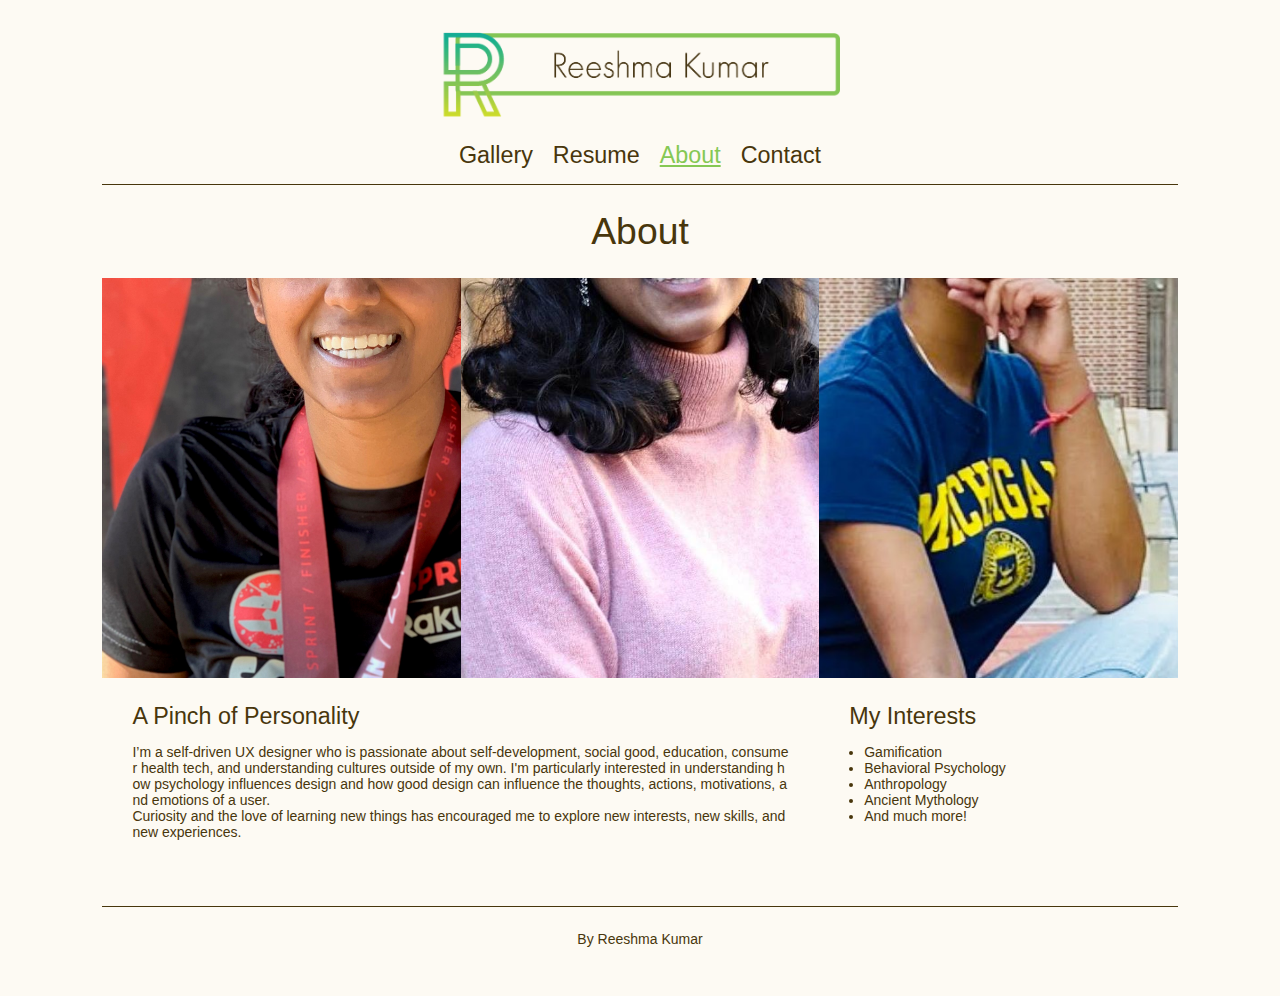
<file: html/about.html>
<!DOCTYPE html>
<html lang="en">
  <head>
    <!-- Global site tag (gtag.js) - Google Analytics -->
    <script async src="https://www.googletagmanager.com/gtag/js?id=G-8FLJ2XRX7P"></script>
    <script>
      window.dataLayer = window.dataLayer || [];
      function gtag(){dataLayer.push(arguments);}
      gtag('js', new Date());

      gtag('config', 'G-8FLJ2XRX7P');
    </script>
    
    <meta charset="utf-8">
    <meta name="viewport" content="width=device-width, initial-scale=1.0">
    <link rel="stylesheet" type="text/css" href="../css/mobile.css">
    <link rel="stylesheet" type="text/css" href="../css/tablet.css">
    <link rel="stylesheet" type="text/css" href="../css/desktop.css">

    <title>Portfolio About</title>
  </head>

  <body>
    <!-- Edit Jump to Main Content -->
    <a class = "jump" href="#jump">Jump to Content</a>
    <header>
      <div class="heading">
        <a href="../index.html"><img src="../images/logo.png" alt="Logo" id = "logo"></a>

        <!-- menu icon -->
        <div class="hamburger_menu" onclick="openNav()">
          <div class="menu_icon"></div>
          <div class="menu_icon"></div>
          <div class="menu_icon"></div>
        </div>
      </div>

      <div id="mySidenav" class="sidenav">
        <a href="javascript:void(0)" class="closebtn" onclick="closeNav()">&times;</a>
        <a href="../index.html">Gallery</a>
        <a href="resume.html">Resume</a>
        <a class="active" href="about.html">About</a>
        <a href="contact.html">Contact</a>
      </div>
      
      <nav>
          <ul class="nav_links">
            <li class="nav_item"><a href="../index.html">Gallery</a></li>
            <li class="nav_item"><a href="resume.html">Resume</a></li>
            <li class="nav_item active"><a href="about.html">About</a></li>
            <li class="nav_item"><a href="contact.html">Contact</a></li>
          </ul>
      </nav>
    </header>

  <main id="jump" tabindex="0">
    <h1>About</h1>
    <div class="about">
      <img src="../images/gallery/me1.jpg" alt="Headshot 1">
      <img src="../images/gallery/me2.jpg" alt="Headshot 2">
      <img src="../images/gallery/me3.jpg" alt="Headshot 3">



      <h2>A Pinch of Personality</h2>

      <p>I’m a self-driven UX designer who is passionate about self-development, social good, education, consumer health tech, and understanding cultures outside of my own. I'm particularly interested in understanding how psychology influences design and how good design can influence the thoughts, actions, motivations, and emotions of a user.<br>

      Curiosity and the love of learning new things has encouraged me to explore new interests, new skills, and new experiences.</p>

      <h2>My Interests</h2>
      <ul>
        <li>Gamification</li>
        <li>Behavioral Psychology</li>
        <li>Anthropology</li>
        <li>Ancient Mythology</li>
        <li>And much more!</li>
      </ul>
    </div>
  </main>

    <footer>
      <p>By Reeshma Kumar</p>
    </footer>

    <script>
      // Open the sidenav 
      function openNav() {
        document.getElementById("mySidenav").style.width = "100%";
      }

       // Close/hide the sidenav 
      function closeNav() {
        document.getElementById("mySidenav").style.width = "0";
      }
    </script>
  </body>
</html>
</file>
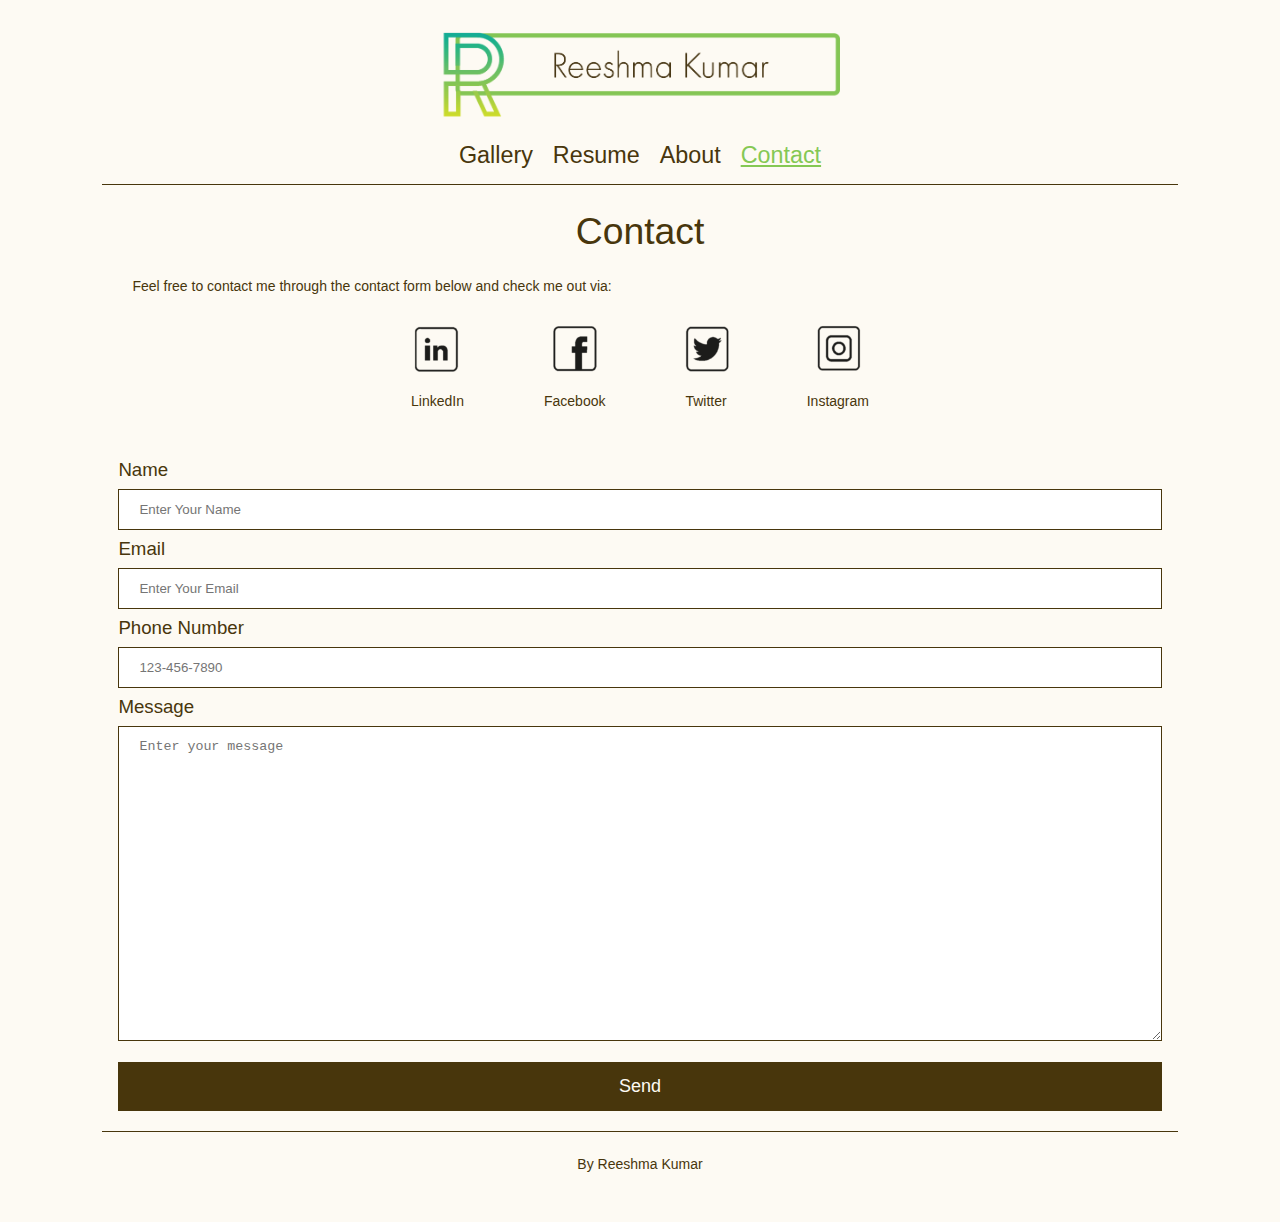
<file: html/contact.html>
<!DOCTYPE html>
<html lang="en">
  <head>
    <!-- Global site tag (gtag.js) - Google Analytics -->
    <script async src="https://www.googletagmanager.com/gtag/js?id=G-8FLJ2XRX7P"></script>
    <script>
      window.dataLayer = window.dataLayer || [];
      function gtag(){dataLayer.push(arguments);}
      gtag('js', new Date());

      gtag('config', 'G-8FLJ2XRX7P');
    </script>

    <meta charset="utf-8">
    <meta name="viewport" content="width=device-width, initial-scale=1.0">
    <link rel="stylesheet" type="text/css" href="../css/mobile.css">
    <link rel="stylesheet" type="text/css" href="../css/tablet.css">
    <link rel="stylesheet" type="text/css" href="../css/desktop.css">
    
    <title>Portfolio Contact</title>
  </head>

  <body>
    <!-- Edit Jump to Main Content -->
    <a class = "jump" href="#jump">Jump to Content</a>
    <header>
      <div class="heading">
        <a href="../index.html"><img src="../images/logo.png" alt="Logo" id = "logo"></a>

        <!-- menu icon -->
        <div class="hamburger_menu" onclick="openNav()">
          <div class="menu_icon"></div>
          <div class="menu_icon"></div>
          <div class="menu_icon"></div>
        </div>
      </div>

      <div id="mySidenav" class="sidenav">
        <a href="javascript:void(0)" class="closebtn" onclick="closeNav()">&times;</a>
        <a href="../index.html">Gallery</a>
        <a href="resume.html">Resume</a>
        <a href="about.html">About</a>
        <a class="active" href="contact.html">Contact</a>
      </div>

      <nav>
        <ul class="nav_links">
          <li class="nav_item"><a href="../index.html">Gallery</a></li>
          <li class="nav_item"><a href="resume.html">Resume</a></li>
          <li class="nav_item"><a href="about.html">About</a></li>
          <li class="nav_item active"><a href="contact.html">Contact</a></li>
        </ul>
      </nav>
    </header>

    <main id="jump" tabindex="0">
      <h1>Contact</h1>
      <p>Feel free to contact me through the contact form below and check me out via:</p>

      <div class="socials">
        <div class="social">
          <a href="https://www.linkedin.com/in/reeshma-kumar-94b410142/"><img src="../images/linkedin.png" alt="LinkedIn Icon"/></a>
          <p>LinkedIn</p>
        </div>

        <div class="social">
          <a href="https://www.facebook.com/profile.php?id=100011060075890"><img src="../images/facebook.png" alt="Facebook Icon"/></a>
          <p>Facebook</p>
        </div>

        <div class="social">
          <a href="https://twitter.com/ReeshK1"><img src="../images/twitter.png" alt="Twitter Icon"/></a>
          <p>Twitter</p>
        </div>

        <div class="social">
          <a href="https://www.instagram.com/reeshmakumar/"><img src="../images/instagram.png" alt="Instagram Icon"/></a>
          <p>Instagram</p>
        </div>
      </div>


      <div class="contact-form"> 
        <form method="post" name=”contact_form” action="https://formspree.io/f/xvovrell">
          <fieldset>
            <label for="name_id">Name</label>
            <input type="text" placeholder="Enter Your Name" id = "name_id" name="name" required>

            <label for="email_id">Email</label>
            <input type="email" placeholder="Enter Your Email" id = "email_id" name="email" required>

            <label for="phone_id">Phone Number</label>
            <input type="tel" name="phone" id="phone_id" placeholder="123-456-7890" pattern="[0-9]{3}-[0-9]{3}-[0-9]{4}" optional>

            <label for="msg_id">Message</label>
            <textarea placeholder="Enter your message" id = "msg_id" name="mesg" required></textarea><br>

            <input type="submit" value = "Send">
          </fieldset>
        </form>
      </div>

    </main>

    <footer>
      <p>By Reeshma Kumar</p>
    </footer>
    
    <script>
      // Open the sidenav 
      function openNav() {
        document.getElementById("mySidenav").style.width = "100%";
      }

       // Close/hide the sidenav 
      function closeNav() {
        document.getElementById("mySidenav").style.width = "0";
      }
    </script>
  </body>
</html>
</file>
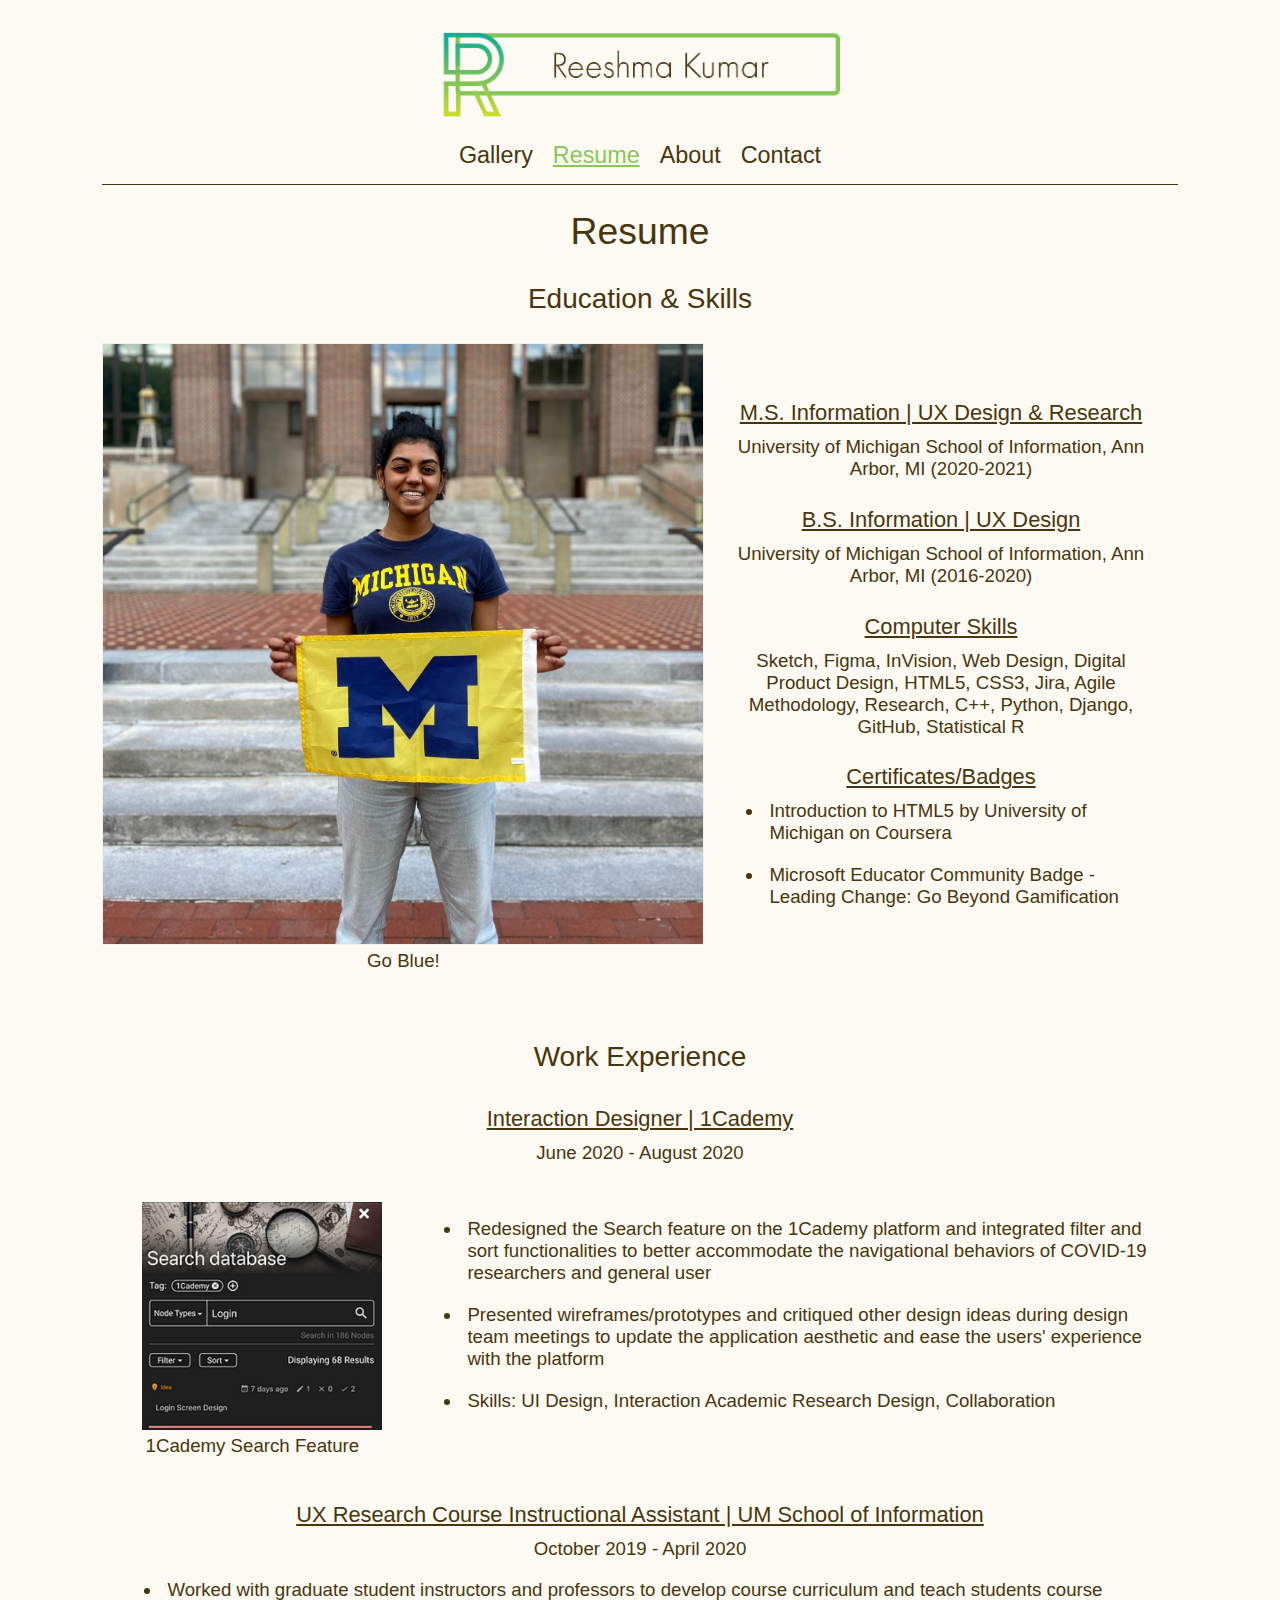
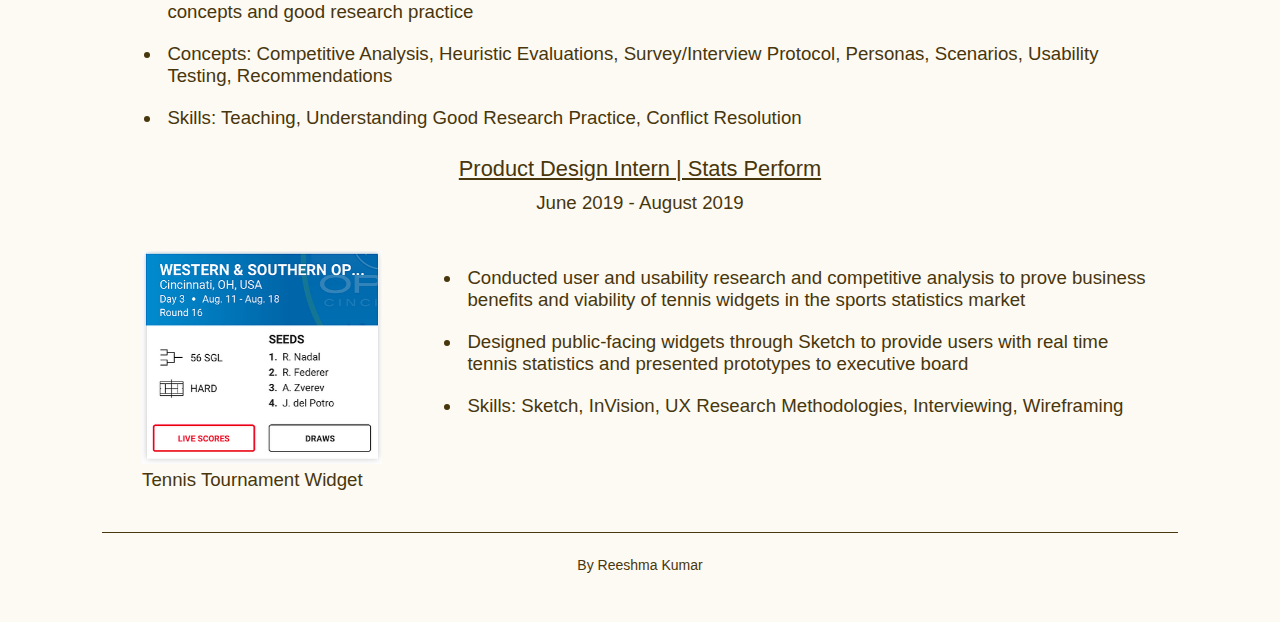
<file: html/resume.html>
<!DOCTYPE html>
<html lang="en">
  <head>
    <!-- Global site tag (gtag.js) - Google Analytics -->
    <script async src="https://www.googletagmanager.com/gtag/js?id=G-8FLJ2XRX7P"></script>
    <script>
      window.dataLayer = window.dataLayer || [];
      function gtag(){dataLayer.push(arguments);}
      gtag('js', new Date());

      gtag('config', 'G-8FLJ2XRX7P');
    </script>

    <meta charset="utf-8">
    <meta name="viewport" content="width=device-width, initial-scale=1.0">
    <link rel="stylesheet" type="text/css" href="../css/mobile.css">
    <link rel="stylesheet" type="text/css" href="../css/tablet.css">
    <link rel="stylesheet" type="text/css" href="../css/desktop.css">

    <title>Portfolio Resume</title>
  </head>

  <body>
    <!-- Edit Jump to Main Content -->
    <a class = "jump" href="#jump">Jump to Content</a>
    <header>
      <div class="heading">
        <a href="../index.html"><img src="../images/logo.png" alt="Logo" id = "logo"></a>

        <!-- menu icon -->
        <div class="hamburger_menu" onclick="openNav()">
          <div class="menu_icon"></div>
          <div class="menu_icon"></div>
          <div class="menu_icon"></div>
        </div>
      </div>

      <div id="mySidenav" class="sidenav">
        <a href="javascript:void(0)" class="closebtn" onclick="closeNav()">&times;</a>
        <a href="../index.html">Gallery</a>
        <a class="active" href="resume.html">Resume</a>
        <a href="about.html">About</a>
        <a href="contact.html">Contact</a>
      </div>

      <nav>
        <ul class="nav_links">
          <li class="nav_item"><a href="../index.html">Gallery</a></li>
          <li class="nav_item active"><a href="resume.html">Resume</a></li>
          <li class="nav_item"><a href="about.html">About</a></li>
          <li class="nav_item"><a href="contact.html">Contact</a></li>
        </ul>
      </nav>
    </header>

  <main id="jump" tabindex="0">
    <h1>Resume</h1>
    <div class="resume">
      <h2>Education & Skills</h2>

      <div class="section">
        <div class="section_content">
          <div class="image1">

            <div class="flip-card" tabindex="0">
              <div class="flip-card-inner">
                <div class="flip-card-front">
                  <img src="../images/resume/michigan.jpg" alt="U of M Headshot">
                </div>
                <div class="flip-card-back">
                  <img src="../images/resume/graduate.jpg" alt="Graduation Headshot">
                </div>
              </div>
            </div>
            <figcaption><p>Go Blue!</p></figcaption>
          </div>
        </div>

        <div class="section_content">
          <h3>M.S. Information | UX Design & Research</h3>
          <p>University of Michigan School of Information, Ann Arbor, MI (2020-2021)</p>

          <h3>B.S. Information | UX Design</h3>
          <p>University of Michigan School of Information, Ann Arbor, MI (2016-2020)</p>

          <h3>Computer Skills</h3>
          <p>Sketch, Figma, InVision, Web Design, Digital Product Design, HTML5, CSS3, Jira, Agile Methodology, Research, C++, Python, Django, GitHub, Statistical R</p>

          <h3>Certificates/Badges</h3>
          <ul>
            <li><span>Introduction to HTML5 by University of Michigan on Coursera</span></li>
            <li><span>Microsoft Educator Community Badge - Leading Change: Go Beyond Gamification</span></li>
          </ul>
        </div>
      </div>
      <br>

      <h2>Work Experience</h2>

      <h3>Interaction Designer | 1Cademy</h3>
      <p>June 2020 - August 2020</p>
      <div class="section">
        <div class="section_content">
          <div class="image">      
            <figure><img src="../images/resume/1Cademy.png" alt="1Cademy Project"></figure>
            <figcaption><p>1Cademy Search Feature</p></figcaption>
          </div>
        </div>

        <div class="section_content">
          <ul>
            <li><span>Redesigned the Search feature on the 1Cademy platform and integrated filter and sort functionalities to better accommodate the navigational behaviors of COVID-19 researchers and general user</span></li>
            <li><span>Presented wireframes/prototypes and critiqued other design ideas during design team meetings to update the application aesthetic and ease the users' experience with the platform</span></li>
            <li><span>Skills: UI Design, Interaction Academic Research Design, Collaboration</span></li>
          </ul>
        </div>
      </div>

      <h3>UX Research Course Instructional Assistant | UM School of Information</h3>
      <p>October 2019 - April 2020</p>
      <ul>
        <li><span>Worked with graduate student instructors and professors to develop course curriculum and teach students course concepts and good research practice</span></li>
        <li><span>Concepts: Competitive Analysis, Heuristic Evaluations, Survey/Interview Protocol, Personas, Scenarios, Usability Testing, Recommendations</span></li>
        <li><span>Skills: Teaching, Understanding Good Research Practice, Conflict Resolution</span></li>
      </ul>

      <h3>Product Design Intern | Stats Perform</h3>
      <p>June 2019 - August 2019</p>
      <div class="section">
        <div class="section_content">
          <div class="image">
            <figure><img src="../images/resume/widgets.png" alt="Tennis Widgets"></figure>
            <figcaption><p>Tennis Tournament Widget</p></figcaption>
          </div>
        </div>
        <div class="section_content">
          
          <ul>
            <li><span>Conducted user and usability research and competitive analysis to prove business benefits and viability of tennis widgets in the sports statistics market</span></li>
            <li><span>Designed public-facing widgets through Sketch to provide users with real time tennis statistics and presented prototypes to executive board</span></li>
            <li><span>Skills: Sketch, InVision, UX Research Methodologies, Interviewing, Wireframing</span></li>
          </ul>
        </div>
      </div>
      <br>

  </main>

    <footer>
      <p>By Reeshma Kumar</p>
    </footer>

    <script>
      // Open the sidenav 
      function openNav() {
        document.getElementById("mySidenav").style.width = "100%";
      }

       // Close/hide the sidenav 
      function closeNav() {
        document.getElementById("mySidenav").style.width = "0";
      }
    </script>
  </body>
</html>
</file>
<file: css/mobile.css>
/*---------------------------------------------------*/
/*GENERAL*/

body {
  font-family: 'Verdana', sans-serif;
  font-weight: 100;
  color: #48360c;
  margin: 4% 2%;
  padding: 0;
  font-size: 14pt;
  background-color: #fdfaf3;
}

h1{
  font-size: 2em;
  text-align: center;
  font-weight: 100;
}

h2{
  font-size: 1.25em;
  text-align: center;
  padding: 5px;
  font-weight: 100;

}

h3{
  font-size: 1em;
  text-align: center;
  padding: 5px;
  font-weight: 100;

}

p {
  font-size: .75em;
  padding: 0 30px;
  font-weight: 100;
}

a.jump{
  background: white;
  left: 0;
  padding: 6px;
  position: absolute;
  top: -40px;
  -webkit-transition: top 1s ease-out;
  transition: top 1s ease-out;
  z-index: 1;
}

a.jump:focus{
  top:20px;
  color: black;
  text-decoration-style: solid;
}


/*---------------------------------------------------*/
/*NAVBAR*/

.heading{
  display: flex;
  flex-direction: row;
  align-items: center;
  justify-content: space-between;
  padding-bottom: 10px;
  border-bottom: 1px solid #48360c;
}

#logo {
  width: 100%;
  height: auto;
}

.hamburger_menu {
  margin-bottom: 10px;
}
.menu_icon {
  width: 35px;
  height: 4px;
  background-color: #48360c;
  margin: 6px 20px 6px 30px;
}

.nav_links {
  display: none;
}

/* The side nav menu */
.sidenav {
  height: 100%;
  width: 0;
  position: fixed;
  z-index: 1;
  top: 0;
  right: 0;
  background-color: #fdfaf3;
  opacity: 98%;
  overflow-x: hidden;
  padding-top: 100px;
  transition: 0.5s;
}

.sidenav a {
  font-family: 'Century Gothic', sans-serif;
  padding: 8px;
  text-decoration: none;
  text-align: center;
  font-size: 1.75em;
  color: #48360c;
  display: block;
  transition: 0.3s;
}

.sidenav a.active, .sidenav a:hover, .sidenav a:focus {
  color: #85c854;
  text-decoration: underline;
  -webkit-text-decoration-style: solid;
          text-decoration-style: solid;
}

.sidenav .closebtn {
  position: absolute;
  top: 0;
  right: 0;
  font-size: 65px;
  margin-right: 20px;
}

.sidenav .closebtn:hover, .sidenav .closebtn:focus, 
.sidenav .closebtn:active {
    color: #48360c;
    text-decoration: none;

} 


/*---------------------------------------------------*/
/* GALLERY */

.gallery {
  display: grid;
  grid-template-columns: 1fr;
  grid-template-rows: repeat(9, 300px);
  grid-gap: 5px;
}

.gallery .cell {
  position: relative;
}

.gallery img {
  box-sizing: border-box;
  object-fit: contain;
  width: 100%;
  height: 100%;
  border: 5px solid #85c854;
}

.overlay {
  visibility: hidden;
}

/*MODAL*/
#myImg {
  border-radius: 5px;
  cursor: pointer;
  transition: 0.3s;
}

#myImg:hover {opacity: 0.7;}

/* The Modal (background) */
.modal {
  display: none;
  position: fixed;
  z-index: 1;
  padding-top: 100px;
  left: 0;
  top: 0;
  width: 100%;
  height: 100%;
  overflow: auto;
  background-color: rgb(0,0,0);
  background-color: rgba(0,0,0,0.9);
}

/* Modal Content (Image) */
.modal-content {
  width: 100%;
  margin: auto;
  display: block;
  object-fit: contain;
  max-width: 700px;
}

/* Caption of Modal Image (Image Text) - Same Width as the Image */
#caption {
  margin: auto;
  display: block;
  width: 80%;
  max-width: 700px;
  text-align: center;
  color: #ccc;
  padding: 10px 0;
  height: 150px;
}

/* Add Animation - Zoom in the Modal */
.modal-content, #caption {
  animation-name: zoom;
  animation-duration: 0.6s;
}

@keyframes zoom {
  from {transform:scale(0)}
  to {transform:scale(1)}
}

/* The Modal Close Button */
.close {
  position: absolute;
  top: 15px;
  right: 35px;
  color: #f1f1f1;
  font-size: 40px;
  font-weight: bold;
  transition: 0.3s;
}

.close:hover, .close:focus {
  color: #bbb;
  text-decoration: none;
  cursor: pointer;
}


/*---------------------------------------------------*/
/*RESUME*/

.resume figure {
  margin-bottom: 5px;
}
.resume img {
  width: 50%;
  margin: 0 auto;
  display: block;
}
.resume span {
  font-size: .75em;
}
.resume li {
  padding-left: 5px;
  margin-bottom: 10px;
}
.resume h2 {
  text-align: center;
}
.resume p {
  text-align: center;
  margin-top: 5px;
}

.resume h3{
  text-align: center;
  margin-bottom: .15em;
}

.resume ul {
  padding: 0 30px 0 60px;
  margin-top: 5px;
}

.flip-card-back {
  display: none;
}


/*---------------------------------------------------*/
/*ABOUT*/

.about {
  display: grid;
  grid-template-columns: 1fr 1fr 1fr;
  grid-template-rows: 400px 50px 1fr 50px auto;
  grid-row-gap: 1px;
}

.about img{
  object-fit: cover;
  width: 100%;
  height: 100%;
  object-position: 50% 0;
}

.about h2 {
  grid-area: 2 / 1 / span 1 / span 3;
  text-align: left;
  padding-left: 30px;
}

.about p {
  grid-area: 3 / 1 / span 1 / span 3; 
}

.about h2:nth-of-type(2) {
  grid-area: 4 / 1 / span 1 / span 3;
  text-align: left;
}

.about ul {
  grid-area: 5 / 1 / span 1 / span 3; 
  font-size: .75em;
  padding-left: 45px;
}


/*---------------------------------------------------*/
/*CONTACT*/

.socials {
  display: grid;
  grid-template-columns: 1fr 1fr;
  grid-template-rows: auto auto;
  grid-row-gap: 5px;
  padding: 0 30px;
}

.socials img {
  max-height: 30px;
  width: auto;
}

.social {
  display: flex;
  flex-direction: column;
  justify-content: space-around;
  align-items: center;
}

.social p {
  padding: 0 10px;
}

fieldset {
  border: none;
}

label{
  display: inline-block;
  margin-right:10px;
  width:100%;
}

input {
  width: 100%;
  padding: 12px 20px;
  margin: 8px 0;
  display: inline-block;
  border: 1px solid #48360c;
  box-sizing: border-box;
}

textarea{
  width: 100%;
  height: 35vh;
  padding: 12px 20px;
  margin: 8px 0;
  display: inline-block;
  border: 1px solid #48360c;
  box-sizing: border-box;
}

input[type=submit] {
  background-color: #48360c;
  color: #fdfaf3;
  font-size: 18px;
  padding: 14px 20px;
  margin: 8px 0;
  border: none;
  cursor: pointer;
  width: 100%;
}

input[type=submit]:hover {
  opacity: 0.8;
}


/*FOOTER*/
footer{
  border-top: 1px solid #48360c;
  padding: 10px;
  text-align: center;
}


/*---------------------------------------------------*/
/*PREFERS REDUCED MOTION*/
@media (prefers-reduced-motion) {
  .modal-content, #caption {
    animation: none;
  }

  .overlay {
    transition: none;
  }

  .sidenav {
    transition: 0s;
  }

  .sidenav a {
    transition: 0s;
  }
}
</file>
<file: css/tablet.css>
@media screen and (min-width: 600px){
/*---------------------------------------------------*/
/*GENERAL*/

  body {
    margin: 2% 8%;
  }

  header{
    border-bottom: 1px solid #48360c;
    display: flex;
    flex-direction: column;
    align-items: center;
    align-content: space-between;
    padding-bottom: 10px;
  }

  .heading {
    border: none;
  }

  #logo {
    max-width: 400px;
  }

  .hamburger_menu {
    display: none;
  }

  .sidenav {
    display: none;
  }

  .nav_links{
    display: flex;
    flex-direction: row;
    justify-content: space-between;
    align-items: center;
    list-style-type: none;
    text-align: center;
    padding: 0;
    margin: 0;
    margin: 5px 0;
    margin-bottom: 5px;
  }

  .nav_item a{
    font-family: 'Century Gothic', sans-serif;
    font-size: 1.25em;
    color: #48360c;
    text-decoration: none;
    margin-bottom: 5px;
    padding: 10px;
  }

  .nav_item.active a, .nav_item a:hover,
  .nav_item a:focus {
    color: #85c854;
    text-decoration: underline;
    -webkit-text-decoration-style: solid;
            text-decoration-style: solid;
  }


/*---------------------------------------------------*/
/*GALLERY*/

  .gallery {
    grid-template-columns: repeat(2, minmax(0,1fr));
    grid-template-rows: repeat(5, 300px);
  }


/*---------------------------------------------------*/
/*RESUME*/

  .resume span {
    font-size: 1em;
  }
  .resume h2 {
    font-size: 1.5em;
  }
  .resume p {
    font-size: 1em;
  }

  .resume h3{
    font-size: 1.17em;
    text-decoration: underline;
  }


/*---------------------------------------------------*/
/*ABOUT*/

  .about h2 {
    grid-area: 2 / 1 / span 1 / span 2;
  }

  .about p {
    grid-area: 3 / 1 / span 1 / span 2; 
    word-break: break-all;
  }

  .about h2:nth-of-type(2) {
    grid-area: 2 / 3 / span 1 / span 1;
  }

  .about ul {
    grid-area: 3 / 3 / span 1 / span 1; 
  }


/*---------------------------------------------------*/
/*CONTACT*/
  .socials {
    display: flex;
    flex-direction: row;
    justify-content: center;
    align-items: start;
    margin: 30px 0;
  }

  .socials img {
    max-height: 50px;
  }

  .social {
    margin: 0 30px;
  }
}
</file>
<file: css/desktop.css>
@media screen and (min-width: 1024px){
/*---------------------------------------------------*/
/*GALLERY*/

  .gallery {
    grid-template-columns: repeat(3, minmax(0,1fr));
    grid-template-rows: repeat(4, 300px);
  }

  .overlay {
    visibility: visible;
    position: absolute;
    bottom: 0;
    left: 0;
    right: 0;
    background-color: rgb(253,250,243,.85);
    overflow: hidden;
    width: 100%;
    height: 0;
    transition: .5s ease;
  }


  .text {
    color: #48360c;
    position: absolute;
    top: 50%;
    left: 50%;
    text-align: center;
    -webkit-transform: translate(-50%, -50%);
    -ms-transform: translate(-50%, -50%);
    transform: translate(-50%, -50%);
    white-space: nowrap;
  }

  .cell:hover .overlay {
    height: 100%;
    cursor: pointer;
  }


/*---------------------------------------------------*/
/*RESUME*/

  .resume .section {
    display: flex;
    flex-direction: row;
    justify-content: center;
  }

  .resume .section_content .image {
    width: 300px;
  }

  .resume .section_content .image1 {
    width: 100%;
  }

  .resume .section_content:last-child {
    padding-top: 30px;
  }

  .resume figure {
    margin-right: 20px;
  }
  .resume img {
    width: 100%;
  }

  .resume li {
    margin-bottom: 20px;
  }

  .flip-card {
    background-color: transparent;
    width: 600px;
    height: 600px;
    border: 1px solid #f1f1f1;
    perspective: 1000px; 
  }

  .flip-card-inner {
    position: relative;
    width: 100%;
    height: 100%;
    text-align: center;
    transition: transform 0.8s;
    transform-style: preserve-3d;
  }

  .flip-card:hover .flip-card-inner,
  .flip-card:focus .flip-card-inner {
    transform: rotateY(180deg);
  }

  .flip-card-front, .flip-card-back {
    position: absolute;
    width: 100%;
    height: 100%;
    -webkit-backface-visibility: hidden; /* Safari */
    backface-visibility: hidden;
  }

  .flip-card-front {
    background-color: white;
    color: black;
  }

  .flip-card-back {
    display: block;
    background-color: dodgerblue;
    color: white;
    transform: rotateY(180deg);
  }


/*---------------------------------------------------*/
/*ABOUT*/

  .about img {
    position: relative;
    overflow: hidden;
    height: 400px;
    padding-top: 400px;
    box-sizing: border-box;

    /*parallax*/
    background-attachment: fixed;
    background-repeat: no-repeat;
    background-size: contain;
  }

  .about img:nth-child(1){
    background-image: url("../images/gallery/me1.jpg");
  }

  .about img:nth-child(2){
    background-image: url("../images/gallery/me2.jpg");

    /*parallax*/
    background-position: top center;
  }

    .about img:nth-child(3){
    background-image: url("../images/gallery/me3.jpg");

    /*parallax*/
    background-position: 90% 100%;
  }


/*---------------------------------------------------*/
/*PREFERS REDUCED MOTION*/

  @media (prefers-reduced-motion) {
    .overlay {
      transition: 0s;
    }
    .about img {
      background-image: none;
      padding-top: 0px;
    }

    .flip-card-inner {
    transition: none;
    transform: none;
    }

    .flip-card:hover .flip-card-inner,
    .flip-card:focus .flip-card-inner {
      transform: none;
    }
  }
}
</file>
